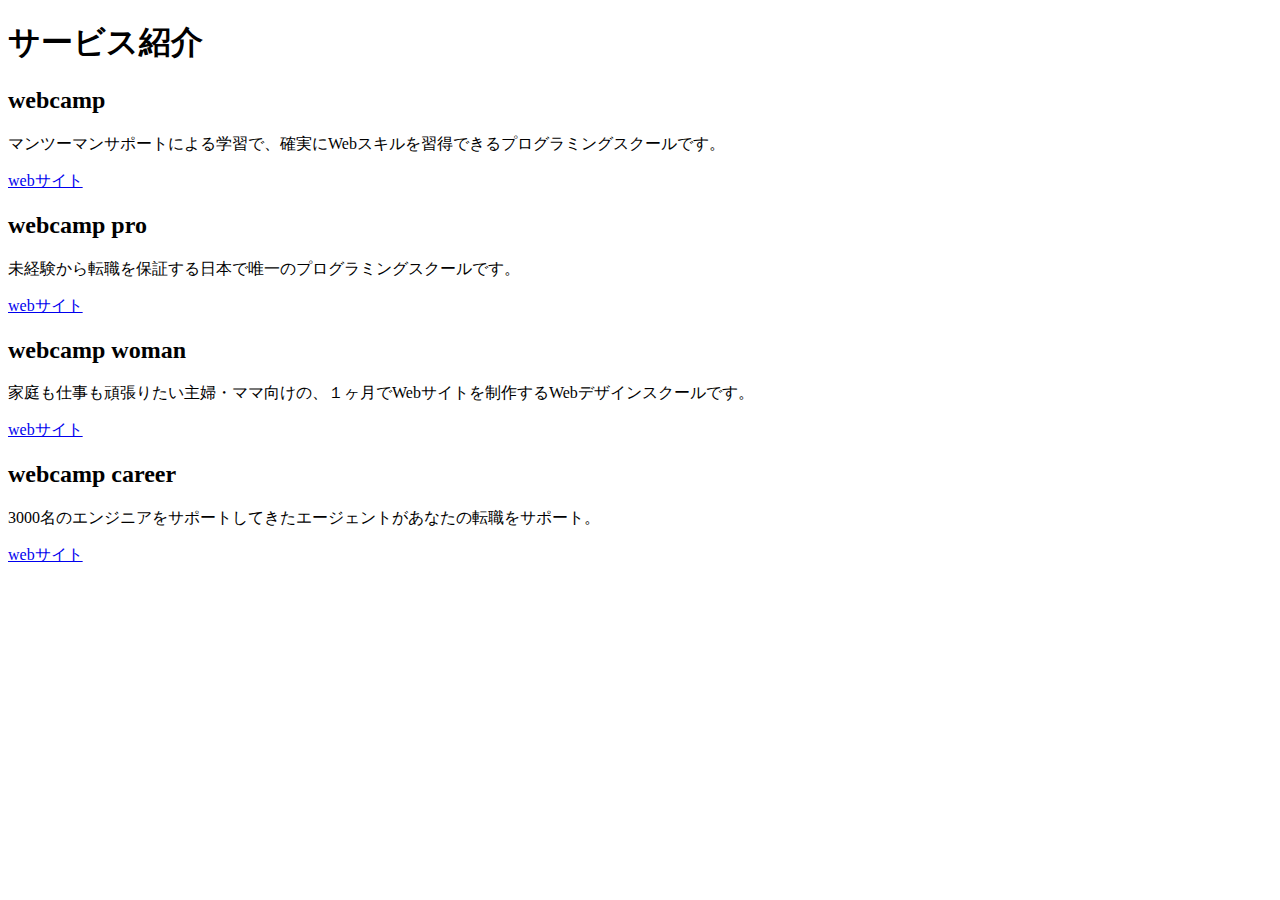
<file: 2章/index.html>
<!DOCTYPE html>
<html>
<head>
	<title>２章演習</title>
</head>
<body>

  <h1>サービス紹介</h1>
  <h2>webcamp</h2>
  <p>マンツーマンサポートによる学習で、確実にWebスキルを習得できるプログラミングスクールです。</p>
  <a href="https://www.google.com">webサイト</a>
  <h2>webcamp pro</h2>
  <p>未経験から転職を保証する日本で唯一のプログラミングスクールです。</p>
  <a href="https://www.google.com">webサイト</a>
  <h2>webcamp woman</h2>
  <p>家庭も仕事も頑張りたい主婦・ママ向けの、１ヶ月でWebサイトを制作するWebデザインスクールです。</p>
  <a href="https://www.google.com">webサイト</a>
  <h2>webcamp career</h2>
  <p>3000名のエンジニアをサポートしてきたエージェントがあなたの転職をサポート。</p>
  <a href="https://www.google.com">webサイト</a>

</body>
</html>
</file>
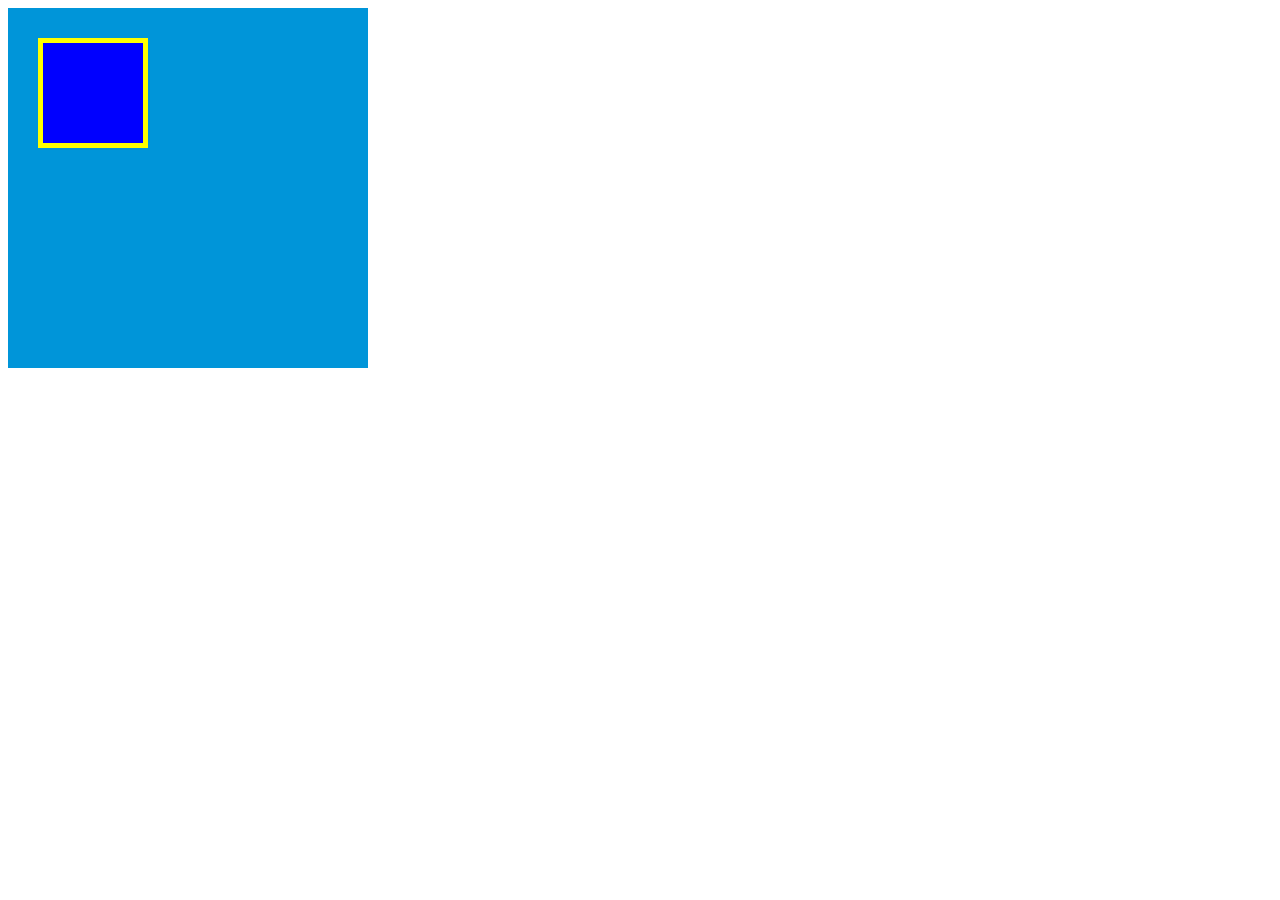
<file: 3章/index.html>
<!DOCTYPE html>
<html>
<head>
	<title>３章演習</title>
	<meta charset="utf-8">
	<link rel="stylesheet" href="style.css">
</head>
<body>

  <div class="box1">
  	<div class="box2"></div>
  </div>

</body>
</html>
</file>
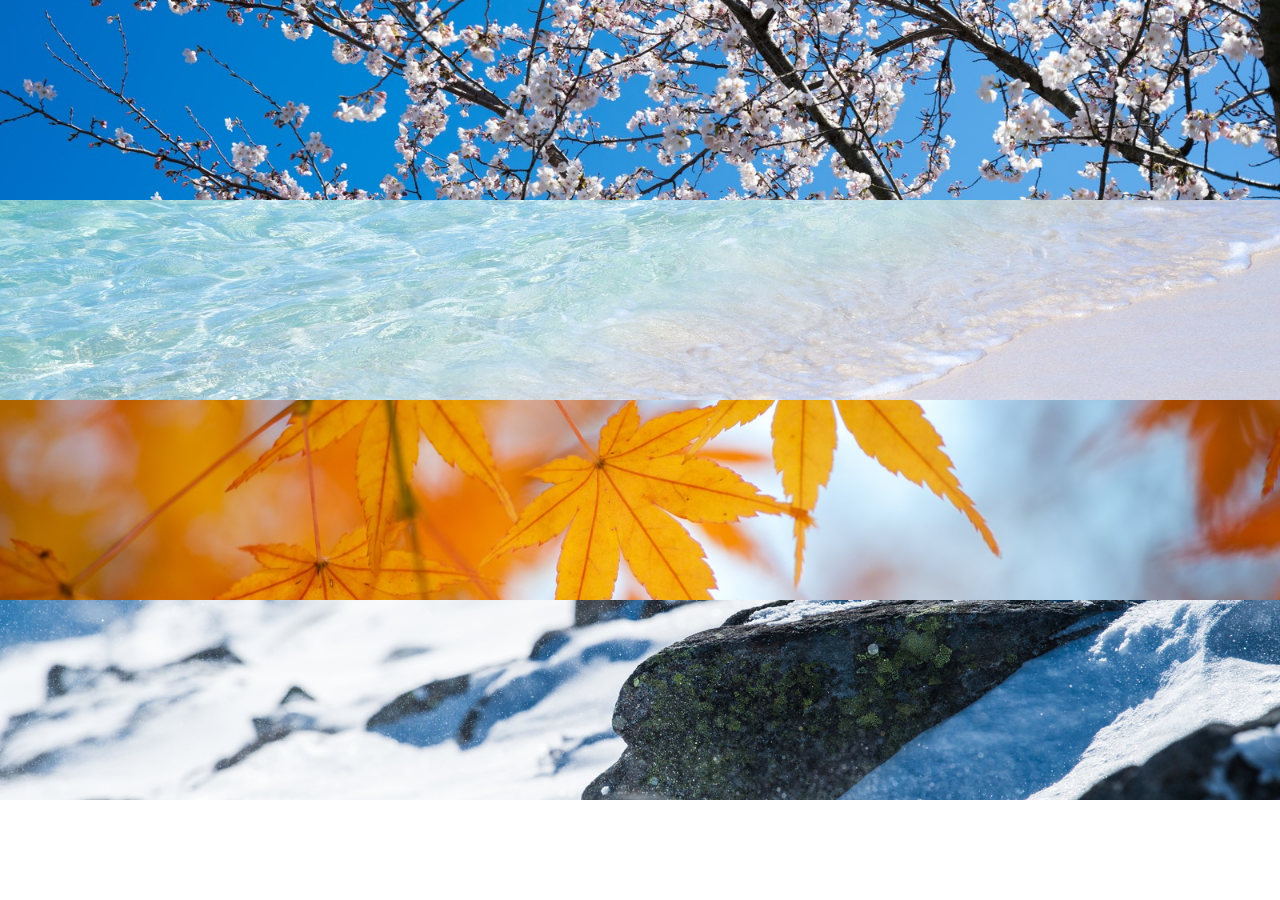
<file: 6章/index.html>
<!DOCTYPE html>
<html>
<head>
	<title>６章演習</title>
	<meta charset="utf-8">
	<link rel="stylesheet" href="style.css">
</head>
<body>

  <div class="image1"></div>
  <div class="image2"></div>
  <div class="image3"></div>
  <div class="image4"></div>

</body>
</html>
</file>
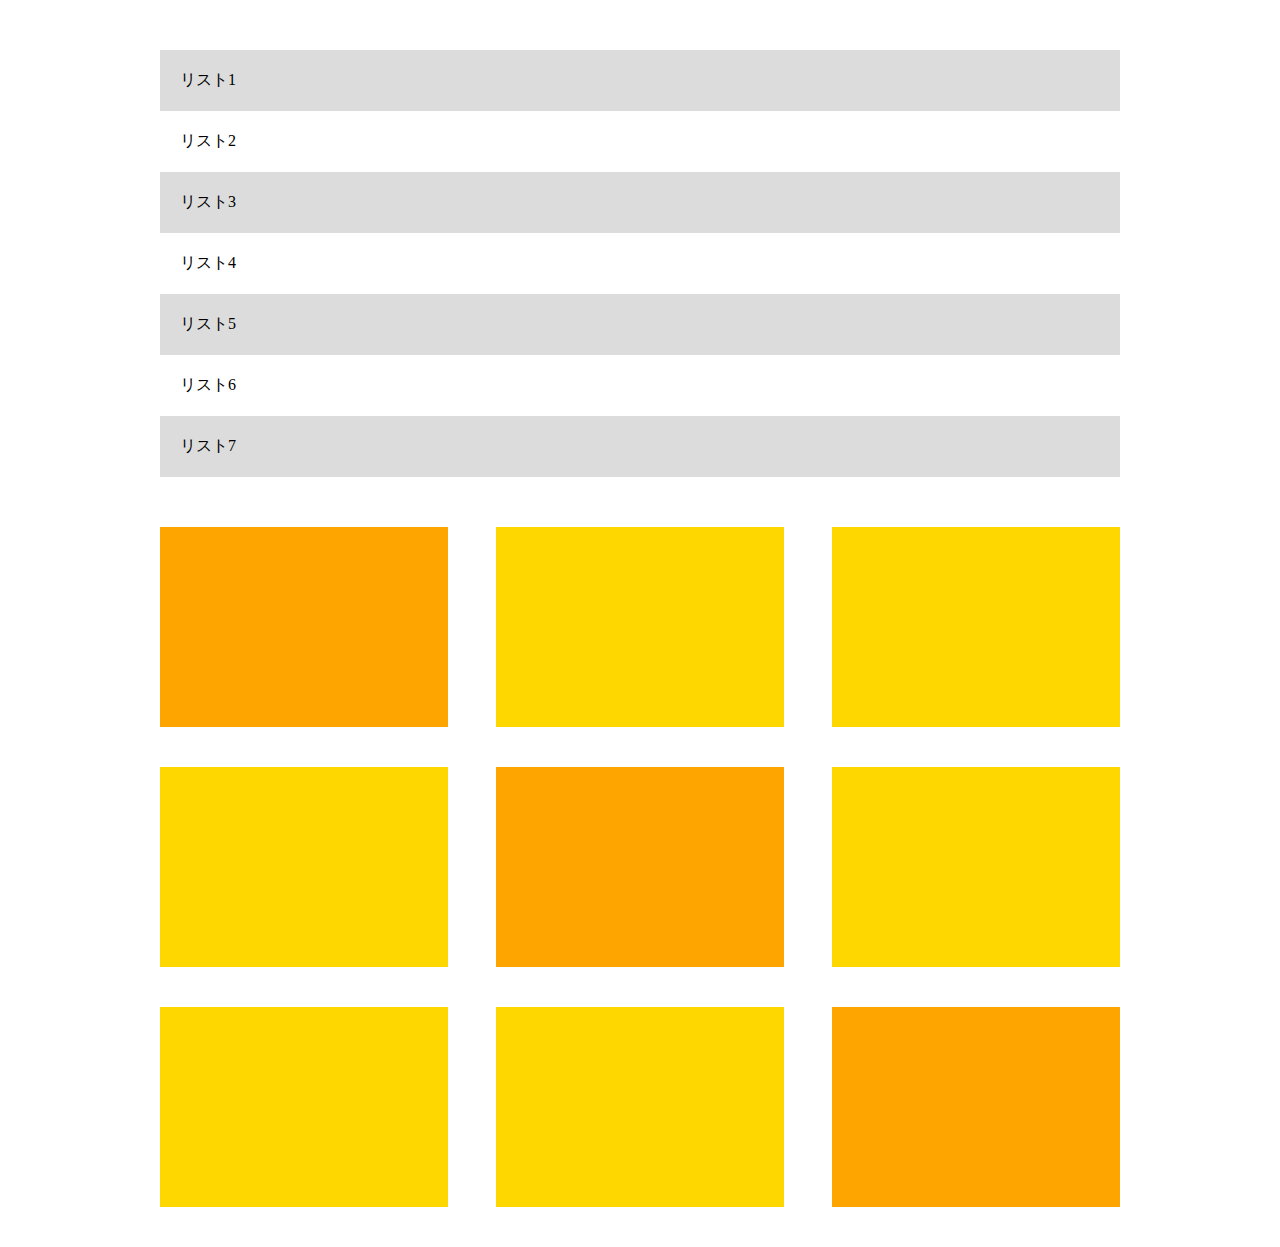
<file: 8章/index.html>
<!DOCTYPE html>
<html>
<head>
	<title>８章演習</title>
	<meta charset="utf-8">
	<link rel="stylesheet" href="style.css">
</head>
<body>

<div class="list-box">
  <div class="list">リスト1</div>
  <div class="list">リスト2</div>
  <div class="list">リスト3</div>
  <div class="list">リスト4</div>
  <div class="list">リスト5</div>
  <div class="list">リスト6</div>
  <div class="list">リスト7</div>
</div>

<div class="color-box">
	<div class="color"></div>
	<div class="color"></div>
	<div class="color"></div>
	<div class="color"></div>
	<div class="color"></div>
	<div class="color"></div>
	<div class="color"></div>
	<div class="color"></div>
	<div class="color"></div>

</div>
</body>
</html>
</file>
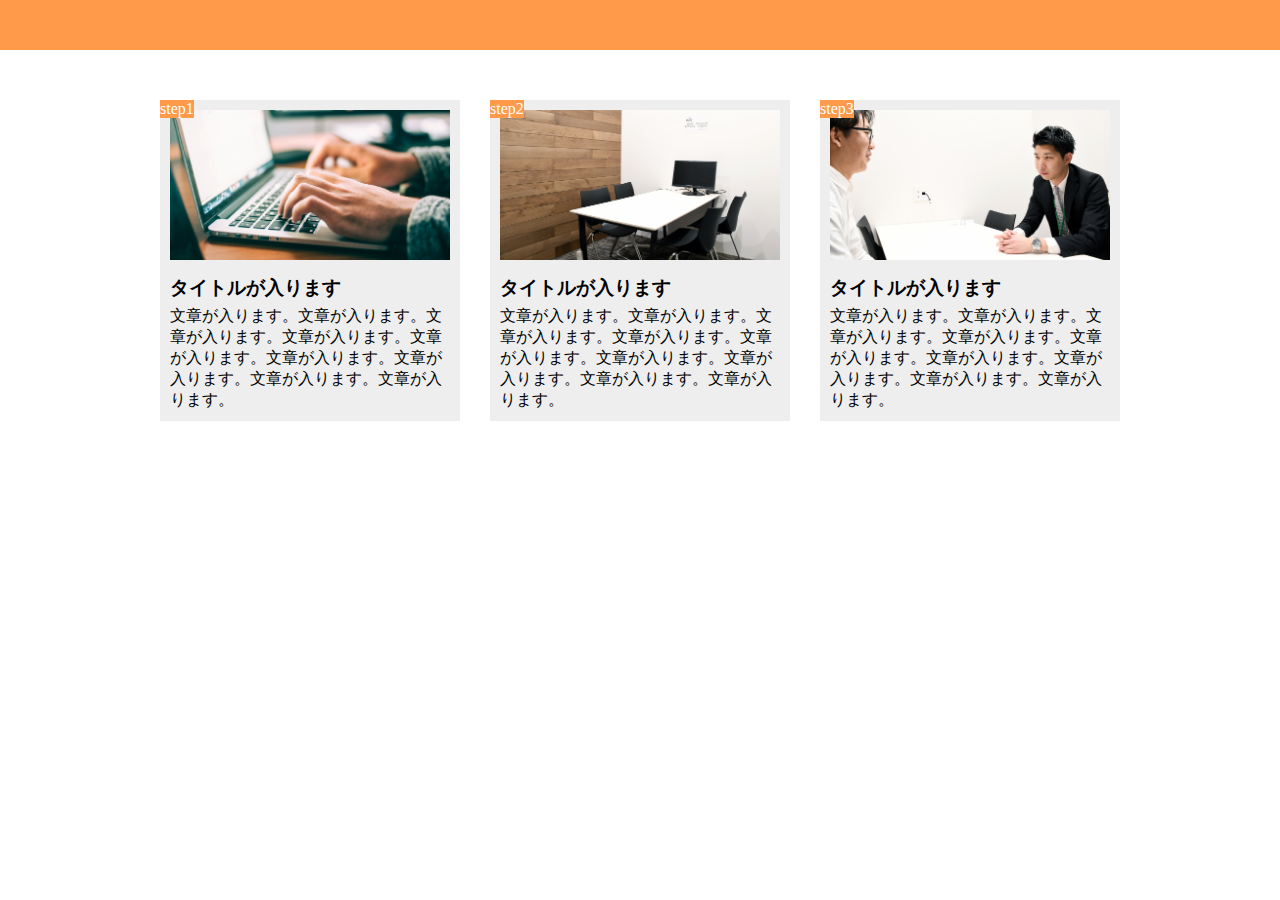
<file: 9章/index.html>
<!DOCTYPE html>
<html>
<head>
	<title>９章演習</title>
	<meta charset="utf-8">
	<link rel="stylesheet" href="style.css">
</head>
<body>

  <header></header>

  <main class="clearfix">

  	<section class="step-box">
  		<div class="step-image img1"></div>
  		<span class="step-number">step1</span>
  		<h3 class="title">タイトルが入ります</h3>
  		<p>文章が入ります。文章が入ります。文章が入ります。文章が入ります。文章が入ります。文章が入ります。文章が入ります。文章が入ります。文章が入ります。</p>
  	</section>

  	<section class="step-box">
  		<div class="step-image img2"></div>
  		<span class="step-number">step2</span>
  		<h3 class="title">タイトルが入ります</h3>
  		<p>文章が入ります。文章が入ります。文章が入ります。文章が入ります。文章が入ります。文章が入ります。文章が入ります。文章が入ります。文章が入ります。</p>
  	</section>

  	<section class="step-box">
  		<div class="step-image img3"></div>
  		<span class="step-number">step3</span>
  		<h3 class="title">タイトルが入ります</h3>
  		<p>文章が入ります。文章が入ります。文章が入ります。文章が入ります。文章が入ります。文章が入ります。文章が入ります。文章が入ります。文章が入ります。</p>
  	</section>

  </main>

  <footer></footer>

</body>
</html>
</file>
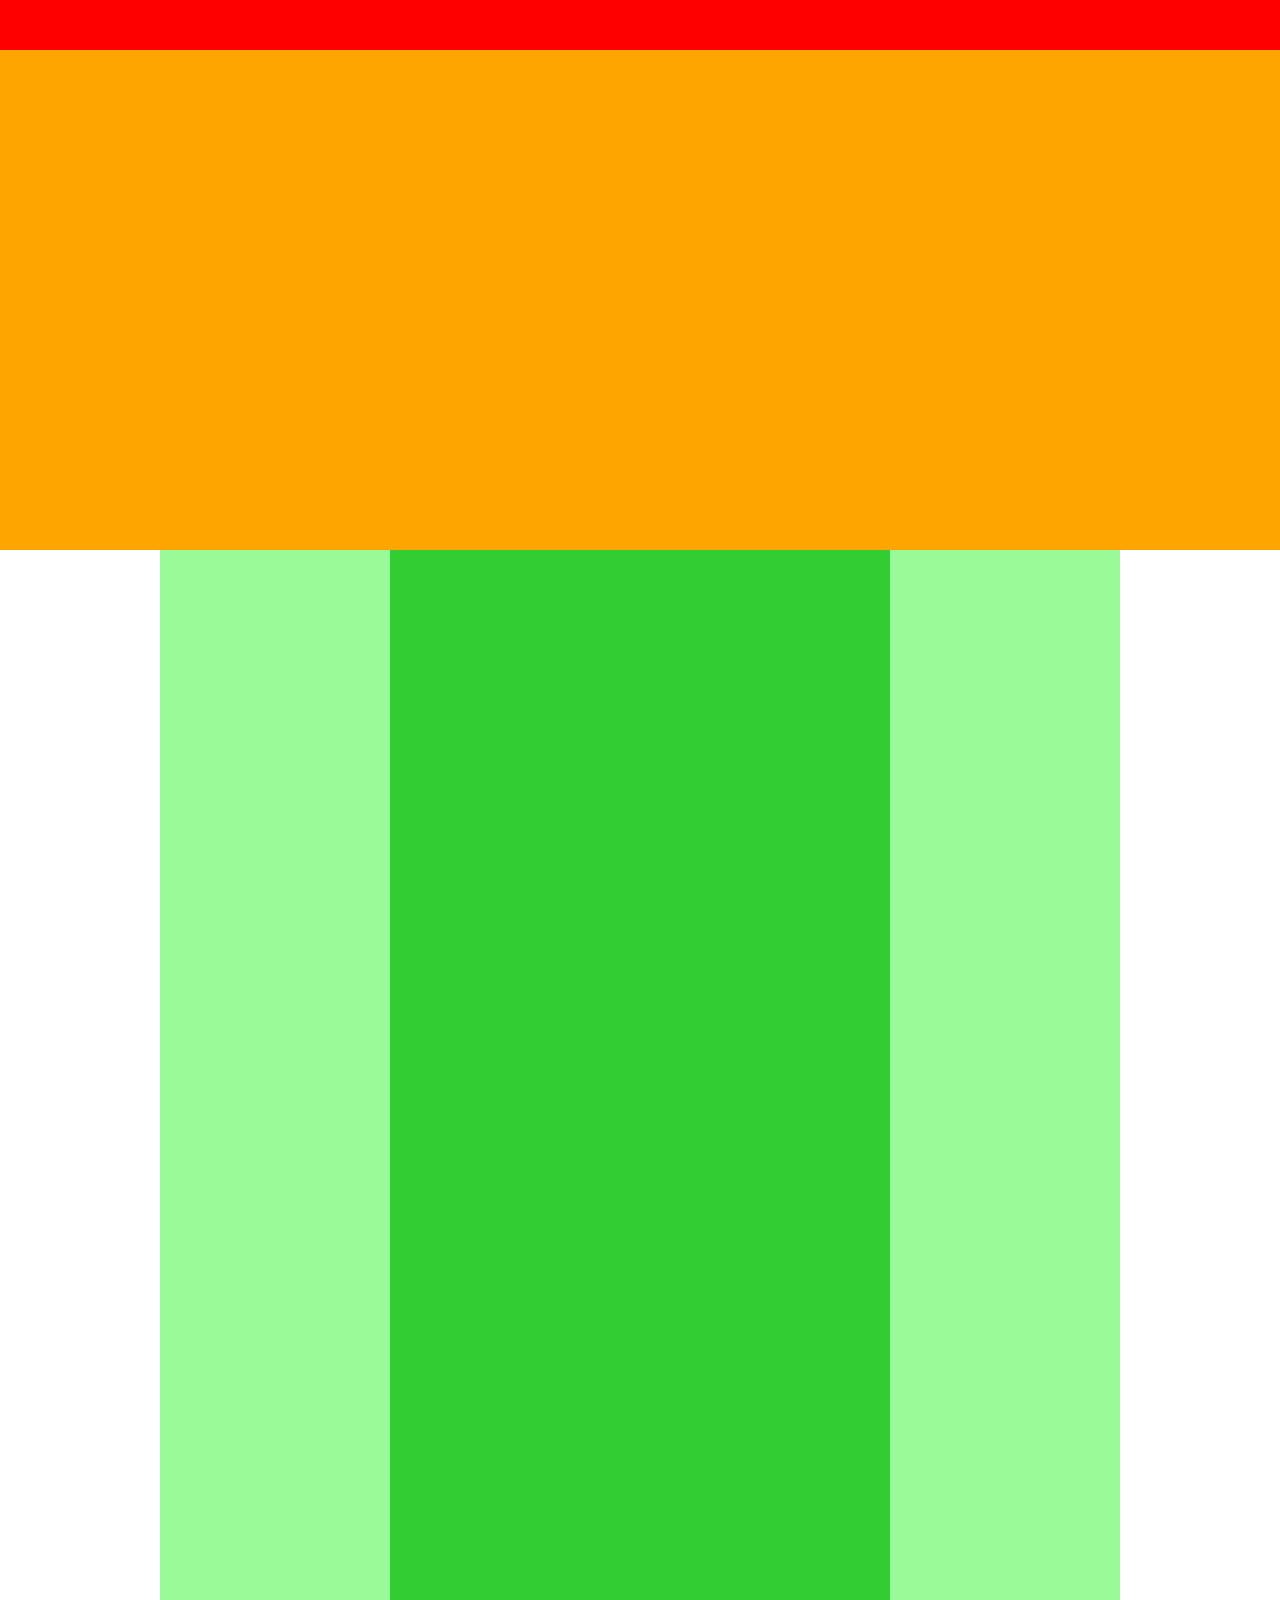
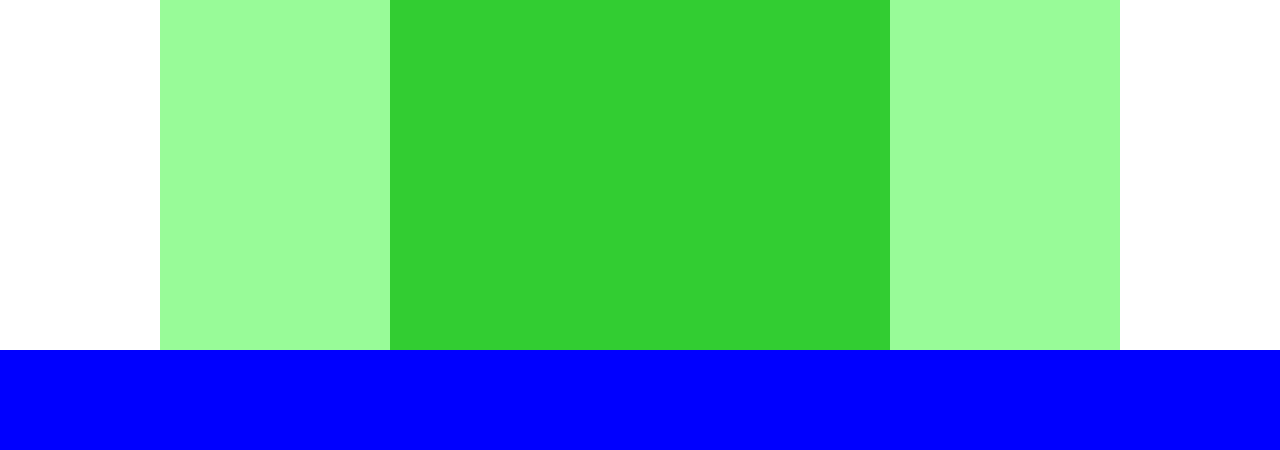
<file: 4章/演習/index.html>
<!DOCTYPE html>
<html>
<head>
	<title>４章演習</title>
	<meta charset="utf-8">
	<link href="style.css" rel="stylesheet">
</head>
<body>
	<div class="header"></div>
  <div class="main-visual"></div>

  <div class="main clearfix">
    <div class="sidebar-left"></div>
    <div class="center"></div>
    <div class="sidebar-right "></div>
  </div>

	<div class="footer"></div>
</body>
</html>
</file>
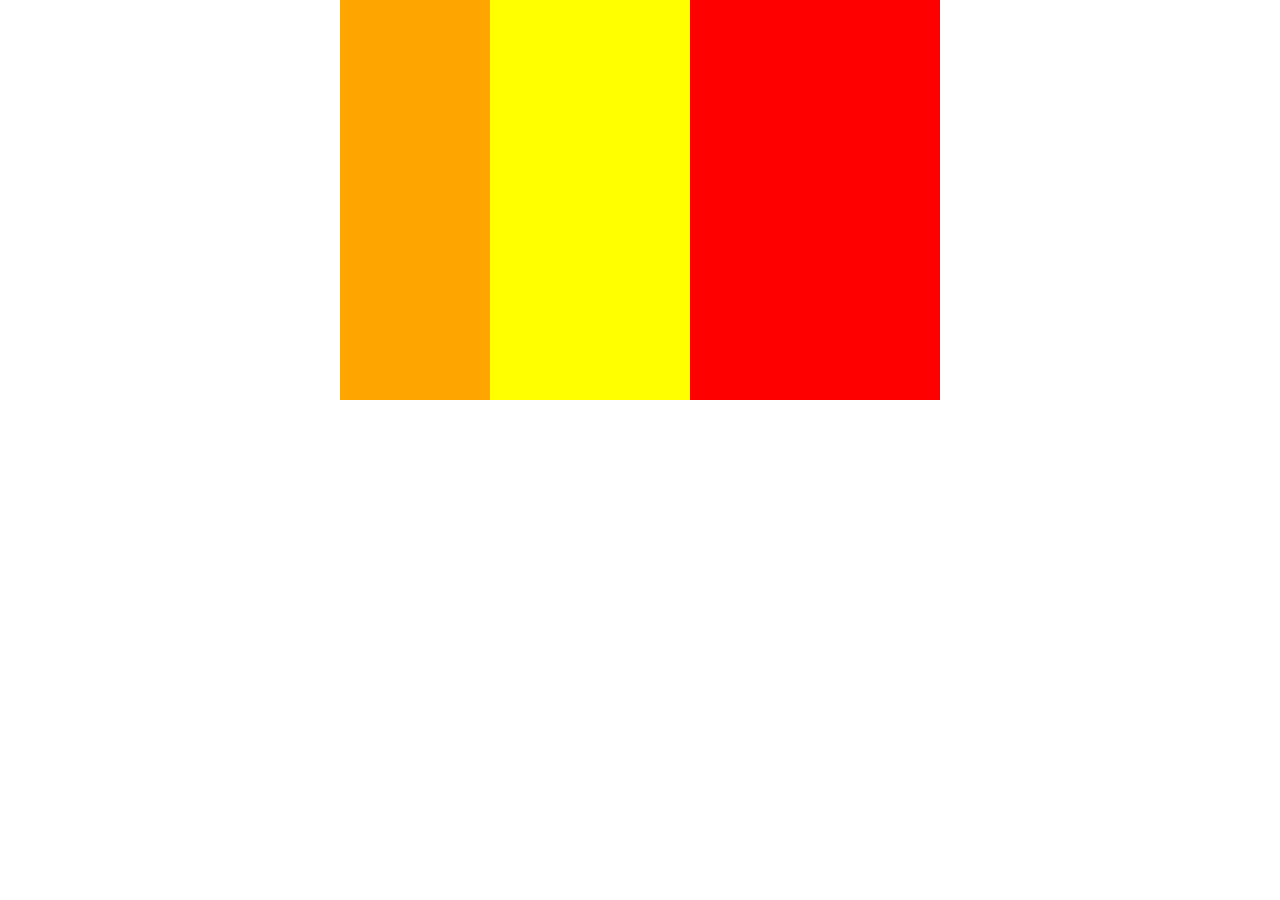
<file: 4章/練習/index.html>
<!DOCTYPE html>
<html>
<head>
	<title>３章練習</title>
	<meta charset="utf-8">
	<link rel="stylesheet" href="style.css">
</head>
<body>

<div class="boxes clearfix">
	<div class="box1"></div>
	<div class="box2"></div>
</div>

</body>
</html>
</file>
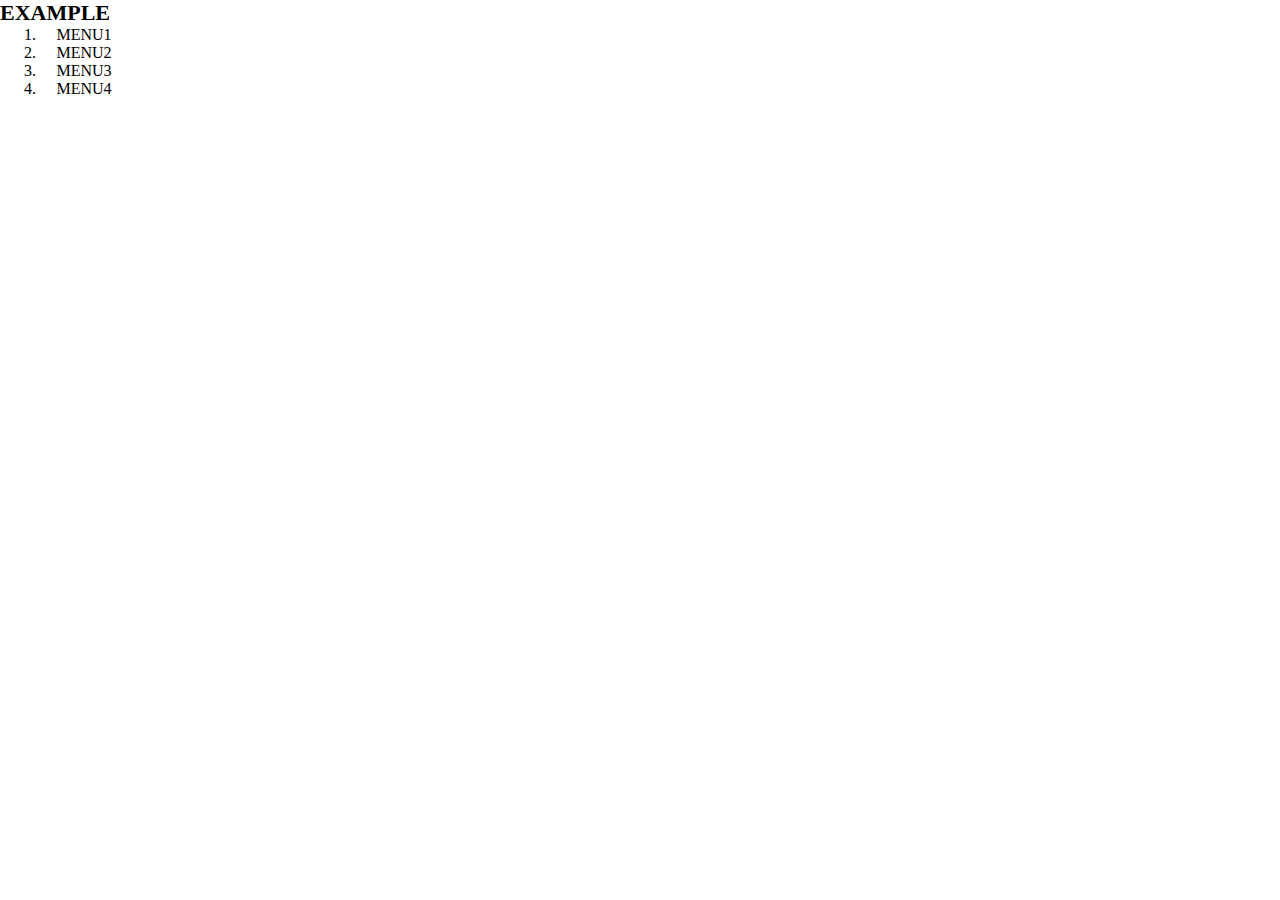
<file: 5章/練習/index.html>
<!DOCTYPE html>
<html>
<head>
	<title>５章練習</title>
	<meta charset="utf-8">
	<link rel="stylesheet" href="style.css">
</head>
<body>

  <header>
  	<h1 class="headline">EXAMPLE</h1>
  	<nav class="nav">
  	  <ol class="list">
  	  	<li class="list-item">MENU1</li>
  	  	<li class="list-item">MENU2</li>
  	  	<li class="list-item">MENU3</li>
  	  	<li class="list-item">MENU4</li>
  	  </ol>
  	</nav>
  </header>

</body>
</html>
</file>
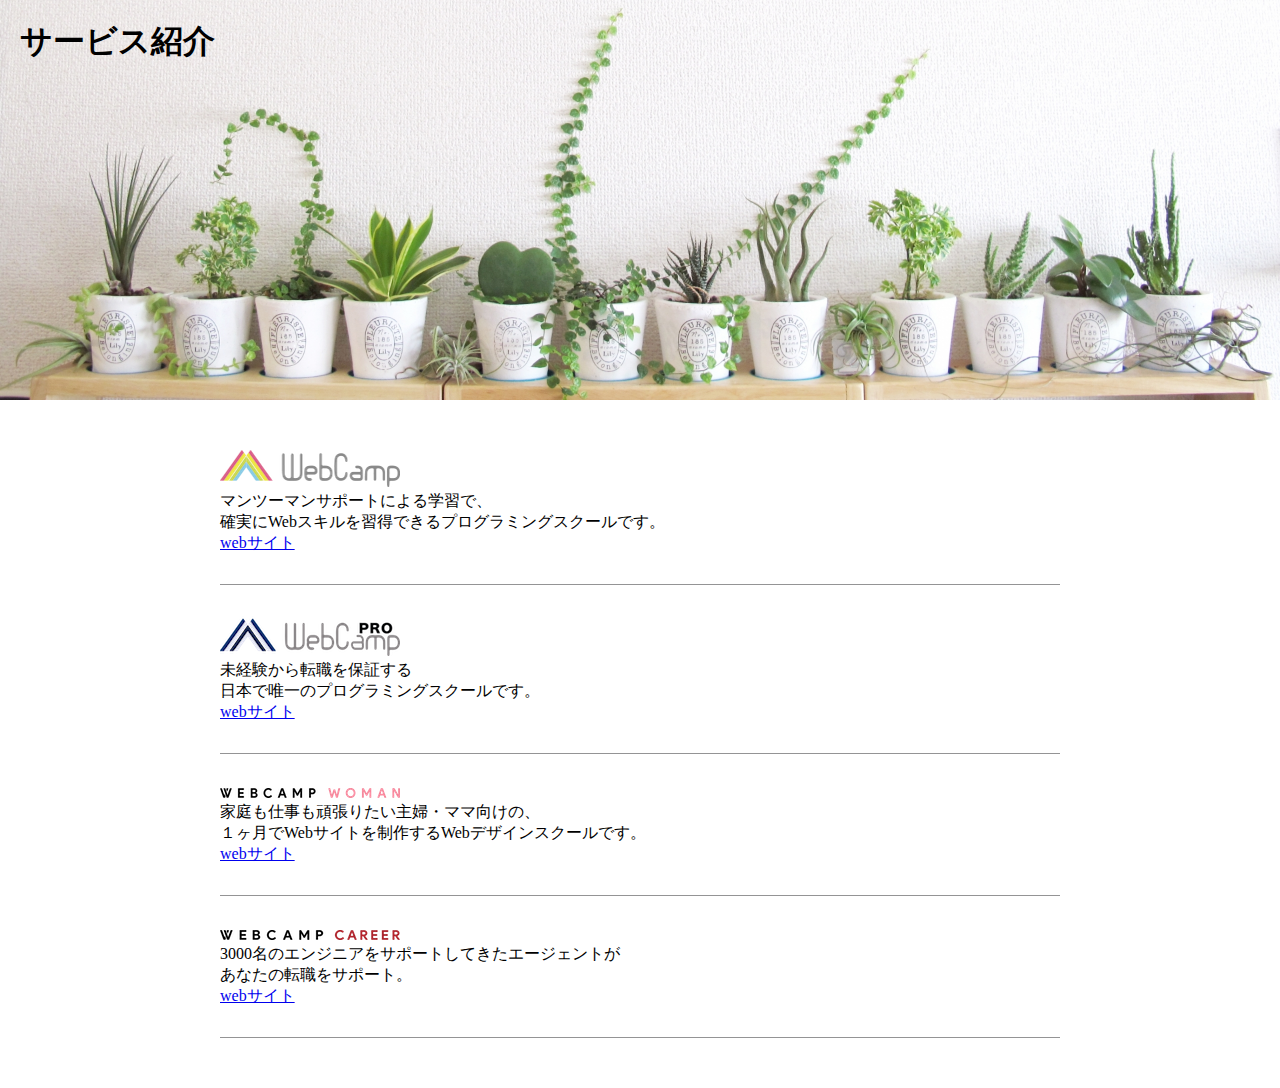
<file: 7章/演習/index.html>
<!DOCTYPE html>
<html>
<head>
	<title>７章演習</title>
	<meta charset="utf-8">
	<link rel="stylesheet" href="style.css">
</head>
<body>

<header>
	<h1>サービス紹介</h1>
</header>

<main>
	<div class="list">
		<img src="img/wc-logo.png" alt="wcpロゴ"><br>
		マンツーマンサポートによる学習で、<br>
		確実にWebスキルを習得できるプログラミングスクールです。<br>
		<a href="file:///Users/saitouyuka/Desktop/DMM-wcp/1.HTML_CSS/7%E7%AB%A0/%E6%BC%94%E7%BF%92/index.html">webサイト</a>
	</div>
	<div class="list">
		<img src="img/wcp-logo.png" alt="wcpロゴ"><br>
		未経験から転職を保証する<br>
		日本で唯一のプログラミングスクールです。<br>
		<a href="file:///Users/saitouyuka/Desktop/DMM-wcp/1.HTML_CSS/7%E7%AB%A0/%E6%BC%94%E7%BF%92/index.html">webサイト</a>
	</div>
	<div class="list">
		<img src="img/wcw-logo.png" alt="wcpロゴ"><br>
		家庭も仕事も頑張りたい主婦・ママ向けの、<br>
		１ヶ月でWebサイトを制作するWebデザインスクールです。<br>
		<a href="file:///Users/saitouyuka/Desktop/DMM-wcp/1.HTML_CSS/7%E7%AB%A0/%E6%BC%94%E7%BF%92/index.html">webサイト</a>
	</div>
	<div class="list">
		<img src="img/wcc-logo.png" alt="wcpロゴ"><br>
		3000名のエンジニアをサポートしてきたエージェントが<br>
		あなたの転職をサポート。<br>
		<a href="file:///Users/saitouyuka/Desktop/DMM-wcp/1.HTML_CSS/7%E7%AB%A0/%E6%BC%94%E7%BF%92/index.html">webサイト</a>
	</div>
</main>

</body>
</html>
</file>
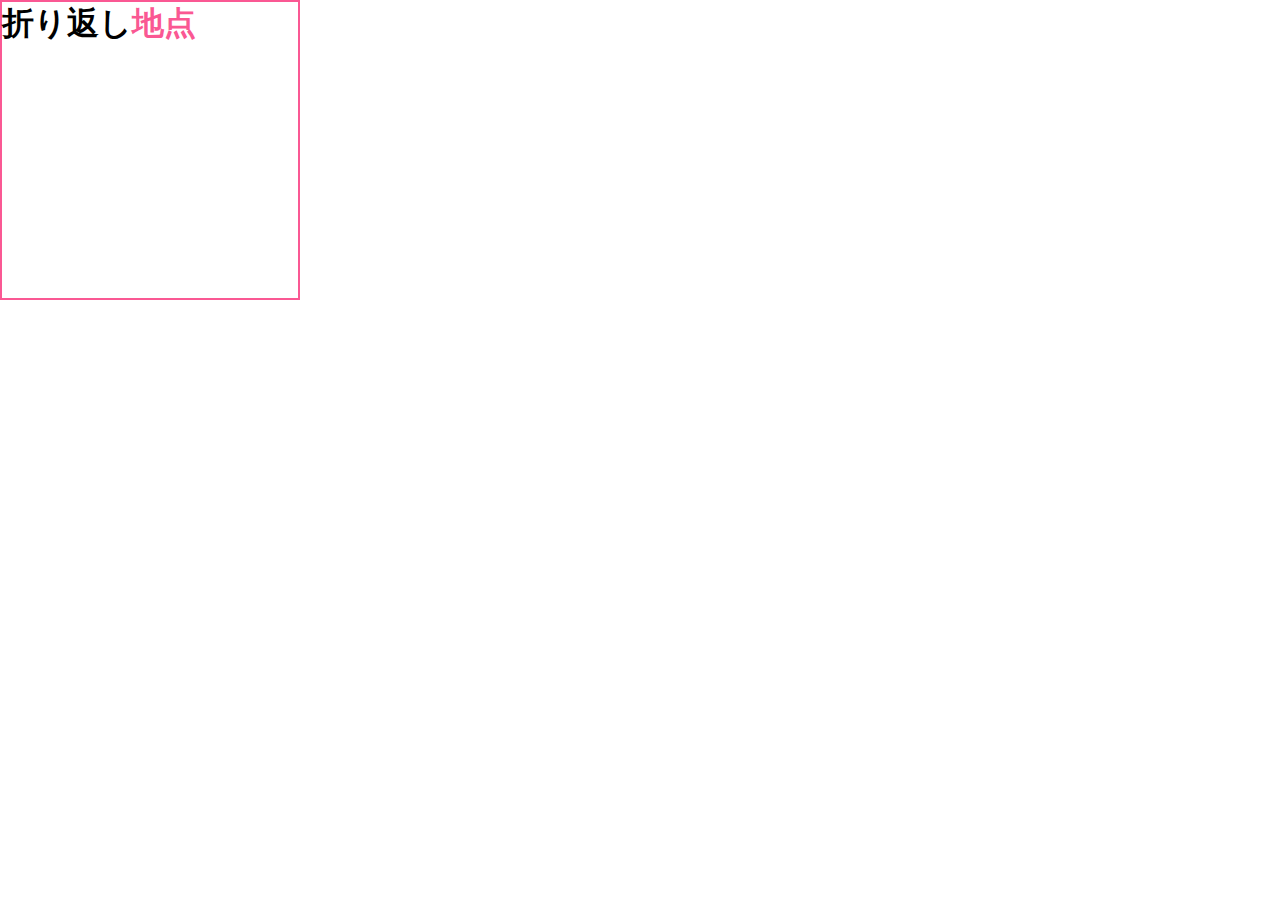
<file: 7章/練習/index.html>
<!DOCTYPE html>
<html>
<head>
	<title>７章練習</title>
	<meta charset="utf-8">
	<link rel="stylesheet" href="style.css">
</head>
<body>

  <section>
  	<h1>折り返し<span>地点</span></h1>
  </section>

</body>
</html>
</file>
<file: 3章/style.css>
.box1{
	width: 300px;
	height: 300px;
	background-color: #0095d9;
	padding:30px;
}
.box2{
	width:100px;
	height: 100px;
	background-color: blue;
	border: 5px solid yellow;
}
</file>
<file: 6章/style.css>
*{
	margin: 0;
	padding: 0;
	box-sizing: border-box;
}

.image1{
	height: 200px;
	background-image: url(img/box1.jpg);
	background-position: center;
	background-size: cover;
}
.image2{
	height: 200px;
	background-image: url(img/box2.jpg);
	background-position: center;
	background-size: cover;
}
.image3{
	height: 200px;
	background-image: url(img/box3.jpg);
	background-position: center;
	background-size: cover;
}
.image4{height: 200px;
	background-image: url(img/box4.jpg);
	background-position: center;
	background-size: cover;
}
</file>
<file: 8章/style.css>
*{
	margin: 0;
	padding: 0;
	box-sizing: border-box;
}

.list-box{
	margin: 50px auto;
	width: 960px;
}
.list{
	text-align: left;
	padding: 20px;
}
.list:nth-child(odd){
	background-color: #dcdcdc;
}
.color-box{
	width: 960px;
	margin: 50px auto;
	text-align: center;
}
.color{
	background-color: gold;
	width: 30%;
	height: 200px;
	display: inline-block;
	margin-right: 5%;
	float: left;
	margin-bottom: 40px;
}
.color:nth-child(3n){
	margin-right: 0 ;
}
.color:nth-child(4n+1){
	background-color: orange;
}
</file>
<file: 9章/style.css>
*{
	margin: 0;
	padding: 0;
	box-sizing: border-box;
}
.clearfix::after{
	content:"";
	display: block;
	clear: both;
}
header{
	background-color: #ff9a4b;
	height: 50px;
}

main{
	margin: 50px auto;
	width: 960px;
}
.step-box{
	width: 300px;
	background-color: #eeeeee;
	padding: 10px;
	float: left;
	position: relative;
	margin-right: 30px;
}
.step-box:nth-child(3){
	margin-right: 0;
}
.step-image{
	background-position: bottom;
	background-size: cover;
	height: 150px;
}
.img1{
	background-image: url(img/flow01.png);
}
.img2{
	background-image: url(img/flow02.png);
}
.img3{
	background-image: url(img/flow03.png);
}

.step-number{
	background-color: #ff9a4b;
	color:#fff;
	position:absolute;
	top: 0;
	left:0;
}
.title{
	margin: 15px 0 5px;
}
</file>
<file: 4章/演習/style.css>
*{
	margin: 0;
	padding: 0;
	box-sizing: border-box;
}

.clearfix::after {
  content:"";
  display:block;
  clear:both;
}

.header{
	width: 100%;
	height: 50px;
	background-color: red;
}
.main-visual{
	width: 100%;
	height: 500px;
	background-color: orange;
}

.main {
  width: 960px;
  margin: 0 auto;
}

.sidebar-left {
  width: 230px;
  height: 1400px;
  background-color: palegreen;
  float: left;
}

.center {
  width: 500px;
  height: 1400px;
  background-color: limegreen;
  float: left;
}

.sidebar-right {
  width: 230px;
  height: 1400px;
  background-color: palegreen;
  float: left;
}
.footer{
	width: 100%;
	height: 100px;
	background-color: blue;
}
</file>
<file: 4章/練習/style.css>
*{
	margin: 0;
	padding: 0;
	box-sizing: border-box;
}
.clearfix::after{
	content:"";
	display:block;
	clear: both;
}
.boxes {
	width: 600px;
	background-color: yellow;
	margin: 0 auto;
}
.box1{
	width: 150px;
	height: 400px;
	background-color: orange;
	float: left;
}
.box2{
	width: 250px;
	height: 400px;
	background-color: red;
	float: right;
}
</file>
<file: 5章/練習/style.css>
*{
	margin: 0;
	padding: 0;
	box-sizing: border-box;
}

header{
	width: 10%;
}
.headline{
	font-size: 22px;
}
.nav{
	text-align: center;
}
.list{
	padding-left: 40px;
}
</file>
<file: 7章/演習/style.css>
*{
	margin: 0;
	padding: 0;
	box-sizing: border-box;;
}

header{
	height: 400px;
	padding: 20px;
	background-image: url(img/mv.jpg);
	background-position: bottom;
	background-size: cover;
}

main{
	margin: 50px auto;
	width: 840px;
}

.list{
	padding-top:30px;
	padding-bottom: 30px;
	border-bottom:1px solid #949495;
}

.list:nth-child(1){
	padding-top: 0;
}
</file>
<file: 7章/練習/style.css>
*{
	margin: 0;
	padding: 0;
	box-sizing: border-box;
}

section{
	width: 300px;
	height: 300px;
	border:2px solid #fa5893;
}
span{
	color: #fa5893;
}
</file>
